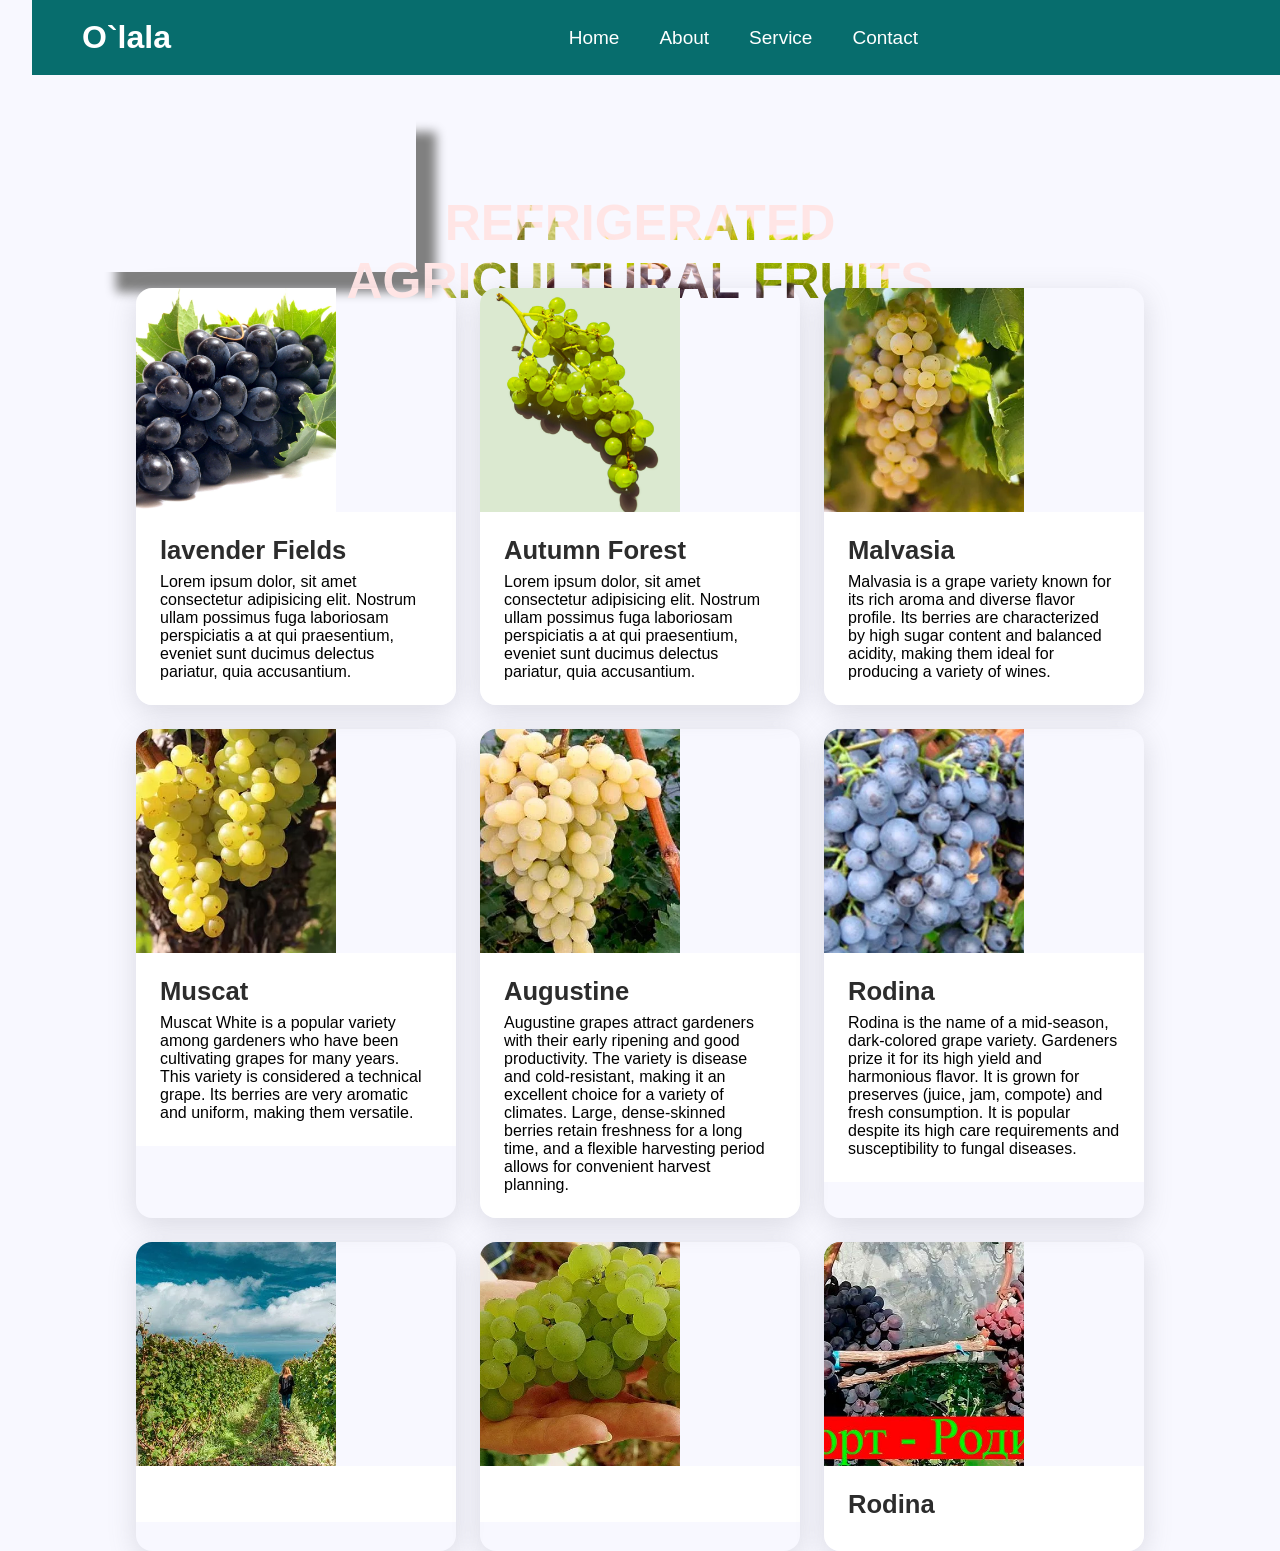
<file: index.html>
<!DOCTYPE html>
<html lang="en">
<head>
    <meta charset="UTF-8">
    <meta http-equiv="X-UA-Compatible" content="IE=edge">
    <meta name="viewport" content="width=device-width, initial-scale=1.0">
    <title>navbar</title>
    <link rel="stylesheet" href="style.css">
</head>
<body>
    
    <nav>
        <div class="logo">O`lala</div>
        <ul class="menu">
            <li><a href="index.html">Home</a></li>
            <li><a href="">About</a></li>
            <li><a href="">Service</a></li>
            <li><a href="index2.html">Contact</a></li>
        </ul>
       <!-- <div class="search">
            <form action="">
                <input type="text" placeholder="search...">
                <button type="submit">Go</button>
            -->
            </form>
        </div>

    </nav>
    
    <div class="center">
        <h1>Refrigerated Agricultural Fruits</h1><br><br>
    

    </div>
    

    <div class="div"></div>
    

     <div class="articles">
      <article>
        <figure>
          <img src="img/grapess.jpg" width="200" alt="foto" />
        </figure>
        <div class="article-preview">
          <h2>lavender Fields</h2>
          <p>
            Lorem ipsum dolor, sit amet consectetur adipisicing elit. Nostrum
            ullam possimus fuga laboriosam perspiciatis a at qui praesentium,
            eveniet sunt ducimus delectus pariatur, quia accusantium.
          </p>
        </div>
      </article>

      <article>
        <figure>
          <img src="img/kier-in-sight-archives-NMkWw9Hq9Sg-unsplash.jpg" width="200" alt="foto" />
        </figure>
        <div class="article-preview">
          <h2>Autumn Forest</h2>
          <p>
            Lorem ipsum dolor, sit amet consectetur adipisicing elit. Nostrum
            ullam possimus fuga laboriosam perspiciatis a at qui praesentium,
            eveniet sunt ducimus delectus pariatur, quia accusantium.
          </p>
        </div>
      </article>

      <article>
        <figure>
          <img src="img/vinograda-malvaziya.webp" width="200" alt="foto" />
        </figure>
        <div class="article-preview">
          <h2>Malvasia</h2>
          <p>
           Malvasia is a grape variety known for its rich aroma and diverse flavor profile. Its berries are characterized by high sugar content and balanced acidity, making them ideal for producing a variety of wines.
          </p>
        </div>
      </article>

      <article>
        <figure>
          <img src="img/мускат.webp" width="200" alt="" />
        </figure>
        <div class="article-preview">
          <h2>Muscat</h2>
          <p>
           Muscat White is a popular variety among gardeners who have been cultivating grapes for many years.
This variety is considered a technical grape. Its berries are very aromatic and uniform, making them versatile.
          </p>
        </div>
      </article>

      <article>
        <figure>
          <img src="img/vinograda-avgustin.webp" width="200" alt="foto" />
        </figure>
        <div class="article-preview">
          <h2>Augustine</h2>
          <p>
            Augustine grapes attract gardeners with their early ripening and good productivity. The variety is disease and cold-resistant, making it an excellent choice for a variety of climates. Large, dense-skinned berries retain freshness for a long time, and a flexible harvesting period allows for convenient harvest planning.
          </p>
        </div>
      </article>

      <article>
        <figure>
          <img src="img/vinograda-rodina.webp" width="200" alt="foto" />
        </figure>
        <div class="article-preview">
          <h2>Rodina</h2>
          <p>
          Rodina is the name of a mid-season, dark-colored grape variety. Gardeners prize it for its high yield and harmonious flavor. It is grown for preserves (juice, jam, compote) and fresh consumption. It is popular despite its high care requirements and susceptibility to fungal diseases.
          </p>
        </div>
      </article>

       <article>
        <figure>
          <img src="img/malvaziya.webp" width="200" alt="foto" />
        </figure>
        <div class="article-preview">
          <h2></h2>
          <p>
         
          </p>
        </div>
      </article>

       <article>
        <figure>
          <img src="./img/vinograda-malvaziya2.webp" width="200" alt="foto" />
        </figure>
        <div class="article-preview">
          <h2></h2>
          <p>
        
          </p>
        </div>
      </article>

       <article>
        <figure>
          <img src="./img/vinograda-rodina22.jpg" width="200" alt="foto" />
        </figure>
        <div class="article-preview">
          <h2>Rodina</h2>
          <p>
          
          </p>
        </div>
      </article>
      
      
    </div>
  
</body>
</html>
</file>
<file: style.css>
* {
    margin: 0px;
    padding: 0px;
    box-sizing: border-box;
    font-family: sans-serif;
}
nav {
    width: 100%;
    height: 75px;
    background-color: rgb(7, 109, 109);
    color: white;
    display: flex;
    align-items: center;
    padding: 0px 50px;
    position: fixed;
    top: 0px;
    z-index: 1;
}
.logo {
    font-size: 32px;
    font-weight: bold;
}
.menu {
    width: 65%;
    display: flex;
    justify-content: right;
    list-style: none;
}


.menu li {
    margin: 20px;
}
.menu li a {
    font-size: 19px;
    color: white;
    text-decoration: none;
    transition: 0.5s ease;
}
.menu li a:hover {
    color: #e8df27;
}
.search {
    display: flex;
    align-items: center;
    margin-right: 0px;
}
.search form {
    display: flex;
    margin: 0px;
}

.search input {
    padding: 10px;
    border: 1px solid #ddd;
    outline: none;
    margin-right: 10px;
    border-radius: 5px;
    font-size: 15px;
}
.search input:hover {
  border: 1px solid rgb(135, 134, 134);

}
.search button {
    padding: 10px;
    background-color: white;
    border-radius: 5px;
    color: #333;
    font-size: 19px;
    cursor: pointer;
}
.search button:hover {
    background-color: #ccc;
}

/* card style.css */
:root {
    --background: #F8F8FF;
    --text: #2C2C2C;
}
html {
    scroll-behavior: smooth;
}
*{
    margin: 0;
    padding: 0;
    box-sizing: border-box;
}
body {
    font-size: 16px;
    font-family: Poppins, sans-serif;
    
    height: 100vh;
    padding: 6rem 2rem;
    background: var(--background);
}
.center{
  position: absolute;
  text-align: center;
  top: 50%;
  left: 50%;
  transform: translate(-50%,-50%);
}
/*anim text*/


.center{
  position: absolute;
  text-align: center;
  top: 30%;
  left: 50%;
  transform: translate(-50%,-50%);
}
.center h1{
  color: rgba(255,0,0,0.1);
  font-size: 50px;
  text-transform: uppercase;
  font-weight: 700;
  background-size: cover;
  /* background-image: url(https://cdn-images-1.medium.com/max/2000/1*Jalb56N34pBIGCjQULtW3A.jpeg); */
  background-image: url("img/grapess.jpg");
  -webkit-background-clip: text;
  animation: background-text-animation 15s linear infinite;
}
@keyframes background-text-animation {
  0%{
    background-position: left 0px top 50%;
  }
  50%{
    background-position: left 1500px top 50%;
  }
  100%{
    background-position: left 0px top 50%;
  }
}

.articles {
    display: flex;
    flex-wrap: wrap;
    margin: 0 auto;
    justify-content: center;
    max-width: 1200px;
    gap: 1.5rem;
}
.articles article {
    max-width: 20rem;
    width: 100%;
    cursor:pointer;
    position: relative;
    display: block;
    transition: all 0.4s ease-in-out;
    overflow: hidden;
    border-radius: 1rem;
    box-shadow: #64646f33 0px 7px 29px 0px;
    
}
.articles article h2 {
    margin: 0 0 0.5rem 0;
    font-size: 1.6rem;
    color: var(--text);
    transition: color 0.3s ease-out;

}
.articles article img {
    max-width: 100%;
    transform-origin: center;
    transition: transform 0.4s ease-in-out;
    height: 100%;
    aspect-ratio: 16 / 9;
    overflow: hidden;
    object-fit: cover;

}
.articles
article:hover img {
    transform: scale(1.5);
}
.article-preview {
    padding: 1.5rem;
    background: white;
}
.articles figure {
    width: 100%;
    height: 14rem;
    overflow: hidden;
}

.div{

    
    width: 20rem;
    height: 10rem;
    margin: 1rem 4rem;
    background-size: 100% 100%;
    box-shadow: 20px 20px 10px gray;
    animation:slider 10s linear infinite;

}
@keyframes slider{
    0%{background-image: url("img/grapess.jpg");}
    25%{background-image: url("img/kier-in-sight-archives-NMkWw9Hq9Sg-unsplash.jpg");}
    50%{background-image: url("img/мускат.webp");}
75%{background-image: url("img/vinograda-avgustin.webp");}
100%{background-image: url("img/vinograda-rodina.webp");}
}
</file>
